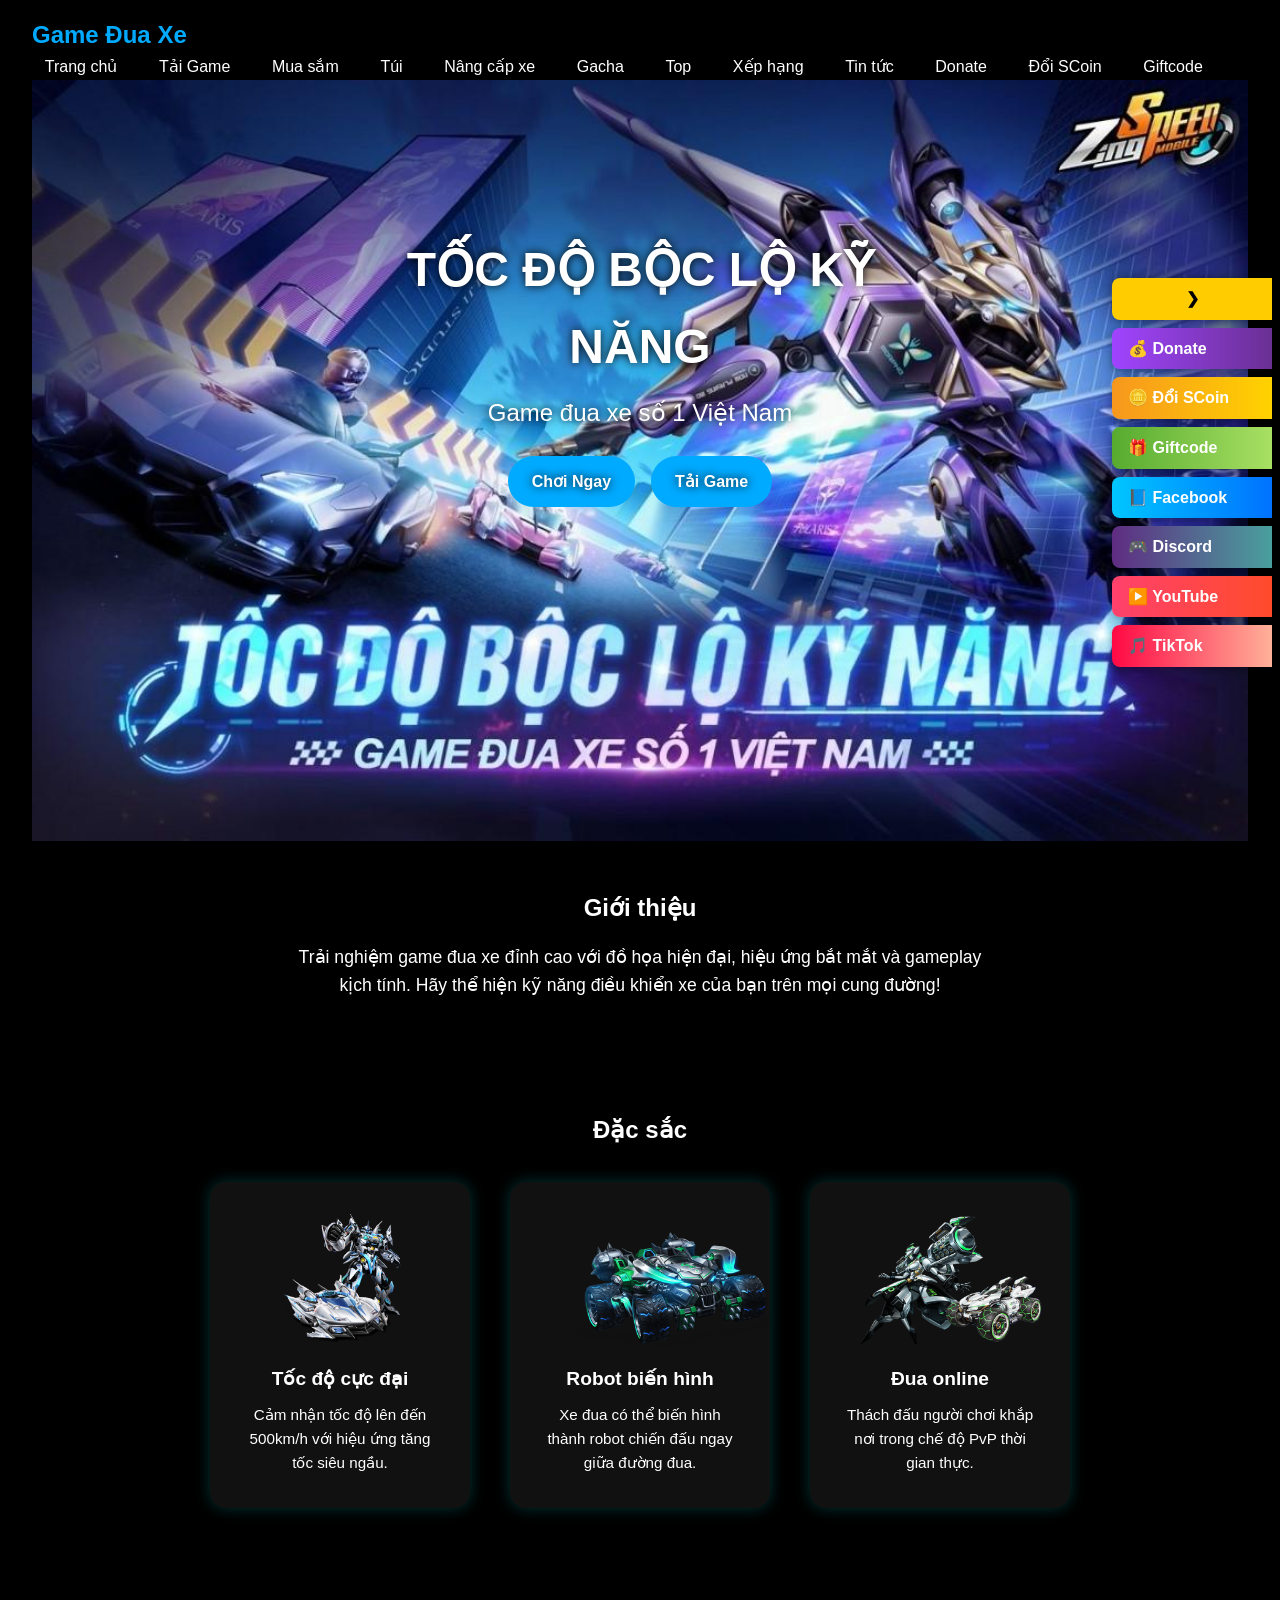
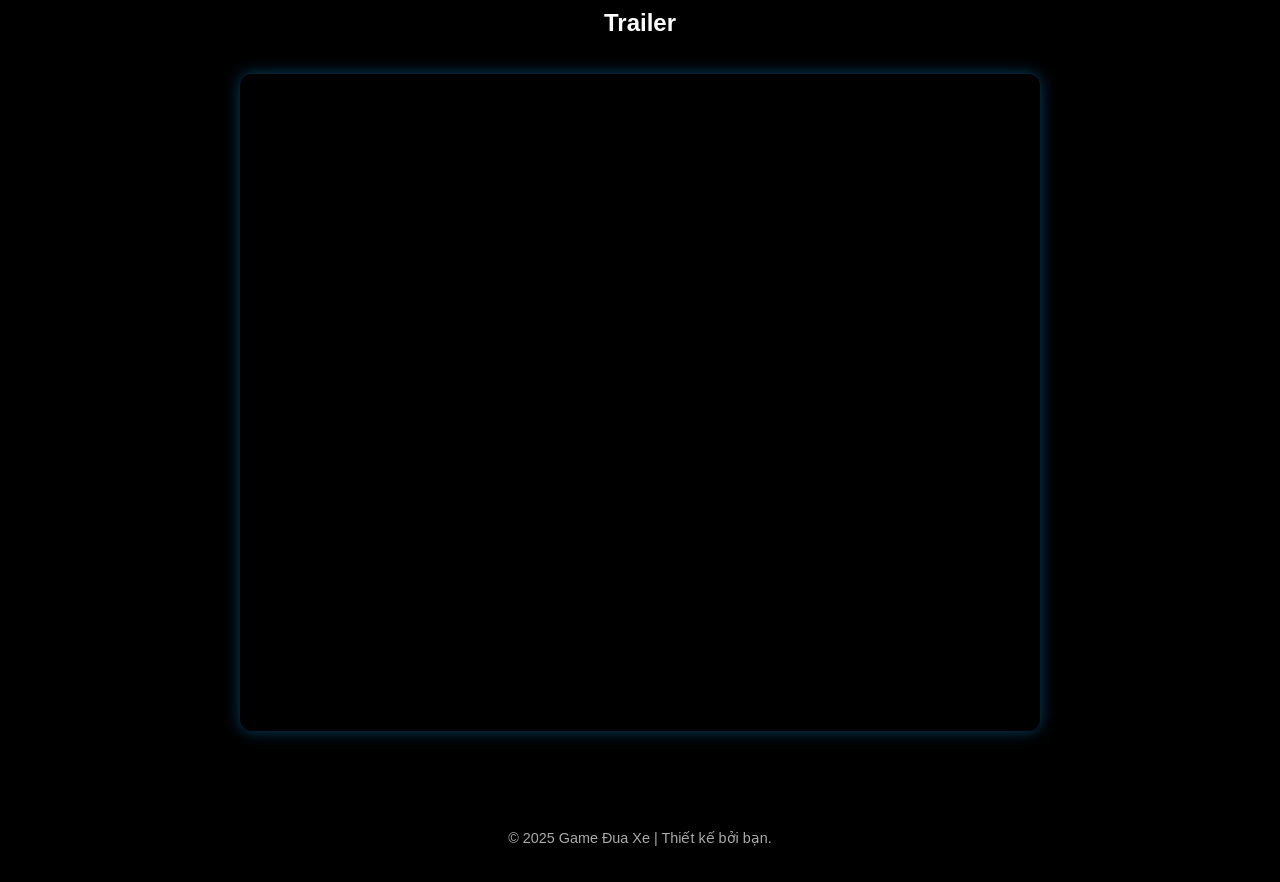
<file: test-website-zspeed/index.html>
<!DOCTYPE html>
<html lang="vi">
<head>
  <meta charset="UTF-8" />
  <meta name="viewport" content="width=device-width, initial-scale=1.0" />
  <title>Game Đua Xe - Tốc độ & Kỹ năng</title>
  <link rel="stylesheet" href="style.css" />
</head>
<body>
  <!-- Navbar -->
  <nav class="navbar">
    
      <div class="logo">Game Đua Xe</div>
    
      <ul class="nav-links">
        <li><a href="#">Trang chủ</a></li>
        <li><a href="#">Tải Game</a></li>
        <li><a href="#">Mua sắm</a></li>
        <li><a href="#">Túi</a></li>
        <li><a href="#">Nâng cấp xe</a></li>
        <li><a href="#">Gacha</a></li>
        <li><a href="#">Top</a></li>
        <li><a href="#">Xếp hạng</a></li>
        <li><a href="#">Tin tức</a></li>
        <li><a href="#">Donate</a></li>
        <li><a href="#">Đổi SCoin</a></li>
        <li><a href="#">Giftcode</a></li>
      </ul>
    
      <div class="social-icons">
        <a href="https://facebook.com" target="_blank"><i class="fab fa-facebook"></i></a>
        <a href="https://discord.com" target="_blank"><i class="fab fa-discord"></i></a>
        <a href="https://youtube.com" target="_blank"><i class="fab fa-youtube"></i></a>
        <a href="https://tiktok.com" target="_blank"><i class="fab fa-tiktok"></i></a>
      </div>
    </div>
    

  <!-- Banner -->
  <header class="hero">
    <img src="assets/images/banner.jpg" alt="Game Banner" class="banner" />
    <div class="overlay">
      <h1>TỐC ĐỘ BỘC LỘ KỸ NĂNG</h1>
      <p>Game đua xe số 1 Việt Nam</p>
      <div class="buttons">
        <a href="#play" class="btn">Chơi Ngay</a>
        <a href="#download" class="btn">Tải Game</a>
      </div>
    </div>
  </header>

  <!-- Giới thiệu -->
  <section class="intro">
    <h2>Giới thiệu</h2>
    <p>
      Trải nghiệm game đua xe đỉnh cao với đồ họa hiện đại, hiệu ứng bắt mắt và gameplay kịch tính.
      Hãy thể hiện kỹ năng điều khiển xe của bạn trên mọi cung đường!
    </p>
  </section>

  <!-- Tính năng đặc sắc -->
  <section class="features">
    <h2>Đặc sắc</h2>
    <div class="cards">

      <!-- Tính năng 1 -->
      <div class="card">
        <img src="assets/images/icons/speed.png" alt="Tốc độ" />
        <h3>Tốc độ cực đại</h3>
        <p>Cảm nhận tốc độ lên đến 500km/h với hiệu ứng tăng tốc siêu ngầu.</p>
      </div>

      <!-- Tính năng 2: Robot -->
      <div class="card">
        <img src="assets/images/icons/mecha.png" alt="Robot biến hình" />
        <h3>Robot biến hình</h3>
        <p>Xe đua có thể biến hình thành robot chiến đấu ngay giữa đường đua.</p>
      </div>

      <!-- Tính năng 3: Online -->
      <div class="card">
        <img src="assets/images/icons/online.png" alt="Đua online" />
        <h3>Đua online</h3>
        <p>Thách đấu người chơi khắp nơi trong chế độ PvP thời gian thực.</p>
      </div>

    </div>
  </section>

  <!-- Trailer -->
<section class="trailer">
  <h2>Trailer</h2>
  <div class="video-container">
    <iframe 
      width="100%" 
      height="400" 
      src="https://www.youtube.com/embed/q-tQ9ceGaCg?start=3" 
      title="YouTube trailer" 
      frameborder="0"
      allow="accelerometer; autoplay; clipboard-write; encrypted-media; gyroscope; picture-in-picture"
      allowfullscreen>
    </iframe>
  </div>
</section>


  <!-- Footer -->
  <footer>
    <p>&copy; 2025 Game Đua Xe | Thiết kế bởi bạn.</p>
  </footer>

  <script src="script.js"></script>
</body>
<script>
  function toggleSocial() {
    const panel = document.querySelector('.floating-social');
    panel.classList.toggle('collapsed');
  }
</script>
</html>
<div class="floating-social">
  <div class="social-toggle" onclick="toggleSocial()">❯</div>
  <a href="#" class="btn-social purple">💰 Donate</a>
  <a href="#" class="btn-social yellow">🪙 Đổi SCoin</a>
  <a href="#" class="btn-social green">🎁 Giftcode</a>
  <a href="https://www.facebook.com/tuan.anh.112063?locale=vi_VN" target="_blank" class="btn-social blue">📘 Facebook</a>
  <a href="https://discord.com" target="_blank" class="btn-social indigo">🎮 Discord</a>
  <a href="https://www.youtube.com/@chillmoingay3752" target="_blank" class="btn-social red">▶️ YouTube</a>
  <a href="https://www.tiktok.com/@noname222on" target="_blank" class="btn-social pink">🎵 TikTok</a>
</div>
</file>
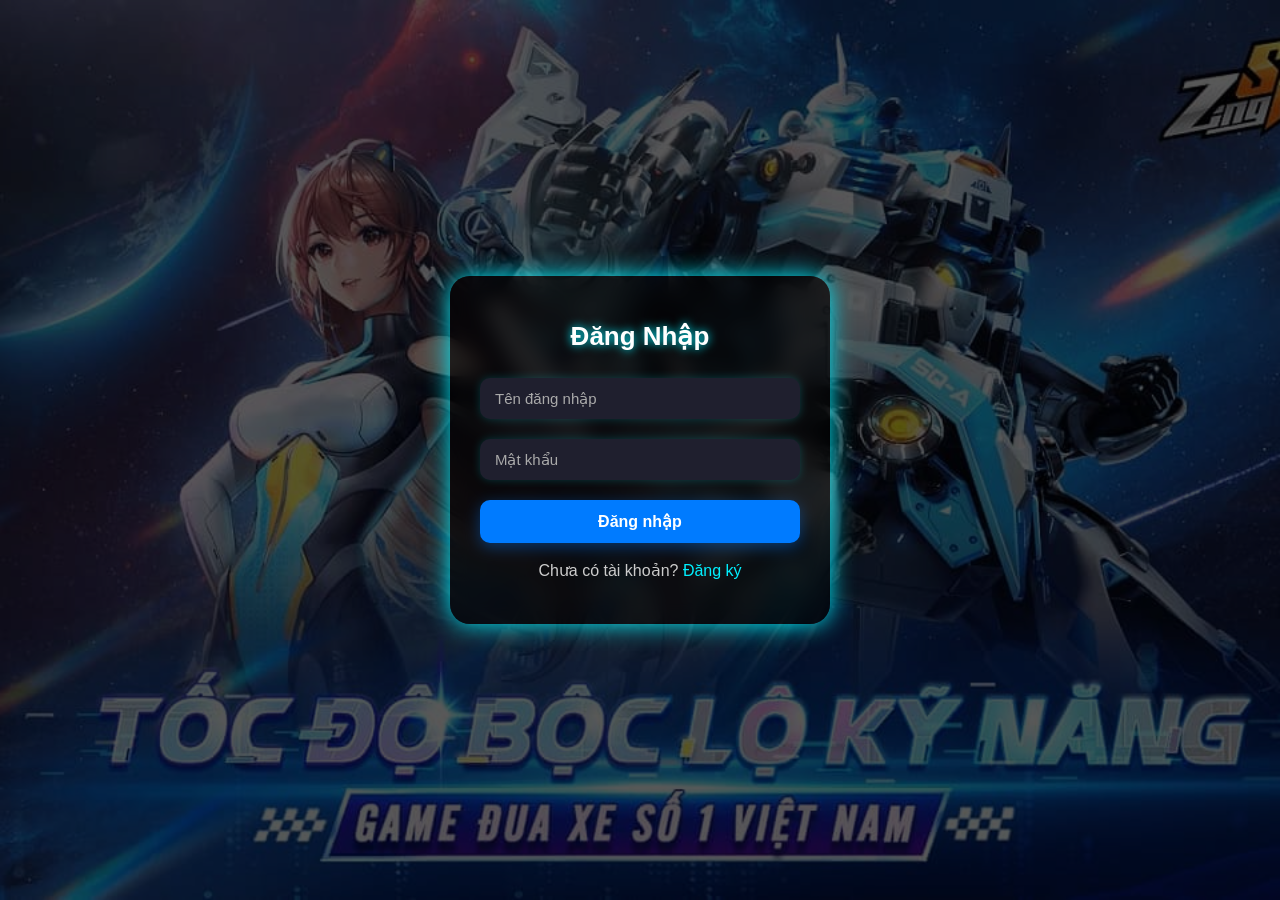
<file: login.html>
<!DOCTYPE html>
<html lang="vi">
<head>
  <meta charset="UTF-8">
  <meta name="viewport" content="width=device-width, initial-scale=1">
  <title>Đăng Nhập</title>
  <link href="https://fonts.googleapis.com/css2?family=Orbitron:wght@600&display=swap" rel="stylesheet">
  <link rel="stylesheet" href="style.css">
</head>
<body class="auth-bg">

  <div class="auth-container">
    <h2>Đăng Nhập</h2>
    <form id="login-form">
      <input id="login-user"     type="text"     placeholder="Tên đăng nhập" required />
      <input id="login-password" type="password" placeholder="Mật khẩu"       required />
      <button type="submit" class="btn-login">Đăng nhập</button>
    </form>
    <p style="margin-top:15px; color:#ccc;">
      Chưa có tài khoản? 
      <a href="register.html" style="color:#00f0ff; text-decoration:none;">Đăng ký</a>
    </p>
  </div>

  <script>
    document.getElementById('login-form').addEventListener('submit', function(e) {
      e.preventDefault();
      const u = document.getElementById('login-user').value.trim();
      const p = document.getElementById('login-password').value;
      const stored = localStorage.getItem('zs_user');
      if (!stored) {
        alert('Chưa có tài khoản, mời bạn đăng ký.');
        return location.href = 'register.html';
      }
      const user = JSON.parse(stored);
      if (u === user.username && p === user.password) {
        // Gán mặc định nếu thiếu
        if (!user.email) user.email = 'zspeed@example.com';
        if (!user.level) user.level = 1;
        if (!user.scoin) user.scoin = 1000;

        sessionStorage.setItem('zs_current', JSON.stringify(user));
        location.href = 'profile.html';
      } else {
        alert('Sai tên đăng nhập hoặc mật khẩu!');
      }
    });
  </script>

</body>
</html>
</file>
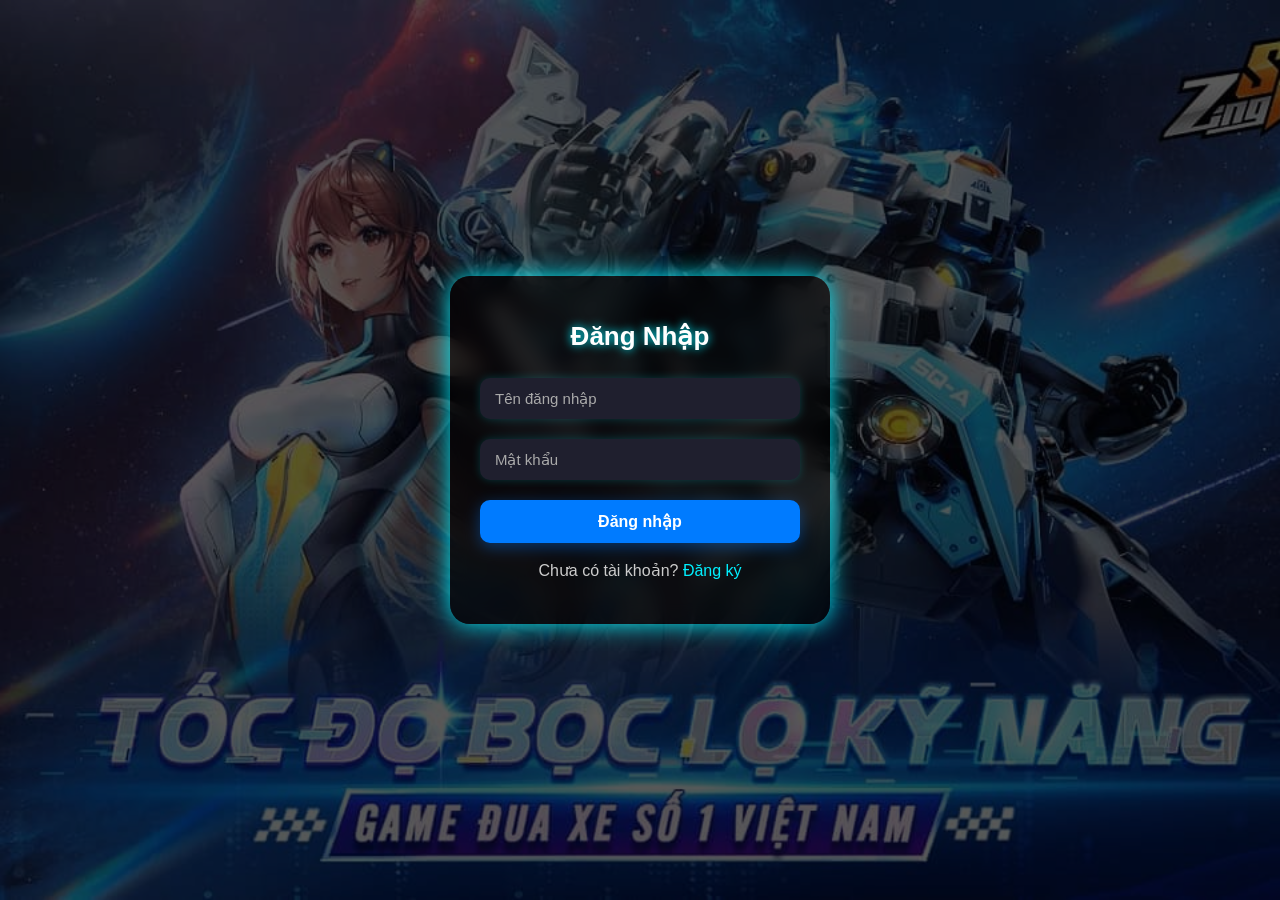
<file: profile.html>
<!DOCTYPE html>
<html lang="vi">
<head>
  <link rel="stylesheet" href="style.css">
  <meta charset="UTF-8" />
  <meta name="viewport" content="width=device-width, initial-scale=1.0" />
  <title>Thông tin người chơi</title>
  <style>
    .user-box {
  display: flex;
  align-items: center;
  justify-content: flex-end;
  padding: 10px;
  gap: 10px;
}

.icon-vn,
.icon-setting {
  width: 16px;
  height: 16px;
  object-fit: contain;
  cursor: pointer;
}
  
   
      margin: 0;
      font-family: 'Segoe UI', sans-serif;
      background-color: #000;
      color: white;
    }

    /* Header */
    .main-header {
      background: #111;
      padding: 10px 20px;
      display: flex;
      justify-content: space-between;
      align-items: center;
      border-bottom: 2px solid #00f7ff;
    }

    .nav-menu a {
      margin: 0 10px;
      color: #00f7ff;
      text-decoration: none;
      font-weight: bold;
    }

    .nav-menu a:hover {
      text-shadow: 0 0 10px #00f7ff;
    }

    .user-box {
      color: #ff00ff;
      font-weight: bold;
    }

    /* Profile Section */
    .profile-section {
      background:
        linear-gradient(rgba(0, 0, 0, 0.8), rgba(0, 0, 0, 0.8)),
        url("assets/images/icons/unnamed.png") no-repeat center center fixed;
      background-size: cover;
      padding: 4rem 1.5rem;
      display: flex;
      justify-content: center;
      align-items: center;
      flex-direction: column;
    }

    .profile-container {
      background-color: rgba(0, 0, 0, 0.6);
      padding: 2rem;
      border-radius: 20px;
      text-align: center;
      color: white;
      box-shadow: 0 0 25px #00f7ff;
      animation: pulseNeon 2.5s ease-in-out infinite;
    }

    @keyframes pulseNeon {
      0%, 100% { box-shadow: 0 0 10px #00f7ff, 0 0 20px #00f7ff; }
      50% { box-shadow: 0 0 30px #00f7ff, 0 0 60px #00f7ff; }
    }

    .profile-avatar {
      width: 120px;
      height: 120px;
      border-radius: 50%;
      border: 4px solid #00f7ff;
      box-shadow: 0 0 15px #00f7ff;
      margin-bottom: 1rem;
      object-fit: cover;
    }

    .btn-logout {
      background: linear-gradient(to right, #ff416c, #ff4b2b);
      color: white;
      border: none;
      padding: 10px 20px;
      font-size: 16px;
      border-radius: 10px;
      cursor: pointer;
      margin-top: 1rem;
      transition: transform 0.2s ease, box-shadow 0.3s ease;
      box-shadow: 0 0 10px #ff416c;
    }

    .btn-logout:hover {
      transform: scale(1.05);
      box-shadow: 0 0 20px #ff416c;
    }

    /* Banner */
    .banner {
      background: linear-gradient(to bottom, #111, #000);
      padding: 50px 20px;
      text-align: center;
    }

    .banner-content h1 {
      font-size: 2rem;
      color: #00f7ff;
      margin-bottom: 10px;
    }

    .banner-content p {
      color: #ccc;
    }

    .btn-donate, .btn-download {
      background: #00f7ff;
      color: black;
      padding: 10px 16px;
      margin: 10px;
      border-radius: 10px;
      border: none;
      font-weight: bold;
      cursor: pointer;
      box-shadow: 0 0 10px #00f7ff;
    }

    .btn-donate:hover, .btn-download:hover {
      transform: scale(1.05);
    }

    /* Side Menu */
    .side-menu {
      position: fixed;
      right: 10px;
      top: 200px;
      display: flex;
      flex-direction: column;
      gap: 10px;
      z-index: 999;
    }

    .menu-btn {
      padding: 8px 12px;
      color: white;
      border-radius: 8px;
      font-weight: bold;
      text-align: center;
      text-decoration: none;
      transition: transform 0.2s;
    }

    .menu-btn:hover {
      transform: scale(1.05);
    }

    /* Top Section */
    .top-section {
      padding: 40px 20px;
      text-align: center;
    }

    .top-section h2 {
      color: #00f7ff;
      margin-bottom: 10px;
    }

    /* General buttons (under profile) */
    .profile-content {
      text-align: center;
      padding: 30px 20px;
    }

    .button-links {
      display: flex;
      flex-wrap: wrap;
      justify-content: center;
      gap: 12px;
      margin: 20px 0;
    }

    .neon {
      background-color: #00f7ff;
      color: #000;
      padding: 10px 16px;
      border: none;
      border-radius: 10px;
      font-weight: bold;
      cursor: pointer;
      box-shadow: 0 0 10px #00f7ff;
      transition: transform 0.2s;
    }

    .neon:hover {
      transform: scale(1.05);
      box-shadow: 0 0 20px #00f7ff;
    }
    .logo-link {
  margin-right: 20px;
}

.logo-img {
  height: 50px;
  width: auto;
  display: block;
  filter: drop-shadow(0 0 5px #00f7ff);
}
  </style>
</head>

<body>
  <!-- HEADER -->
  <header class="main-header glassy-header">
    <div class="logo-box">
      <a href="index.html">
        <img src="assets/images/logo.png" class="logo" alt="Logo">
      </a>
    </div>
  
    <nav class="menu">
      <a href="#">Trang chủ</a>
      <a href="#">Tải Game</a>
      <a href="#">Mua sắm</a>
      <a href="#">Túi</a>
      <a href="#">Nâng cấp xe</a>
      <a href="#">Gacha</a>
      <a href="#">Top</a>
      <a href="#">Xếp hạng</a>
      <a href="#">Tin tức</a>
    </nav>
  
    <div class="user-box">
      <span class="username">nothancap12</span>
      <img src="assets/images/icon-vn.png" class="icon-vn" alt="VN">
      <img src="assets/images/icon-setting.png" class="icon-setting" alt="Cài đặt">
      <button class="donate-button" onclick="window.location.href='donate.html'">Ủng hộ 💖</button>

    </div>
  </header>
  
    

  <!-- PROFILE -->
  <section class="profile-section">
    <div class="profile-container">
      <img id="pf-avatar" class="profile-avatar" src="https://i.imgur.com/0y0y0y0.png" />
      <h2 id="pf-name">leanh9965</h2>
      <p id="pf-email"><strong>Email:</strong> zingSpeed9965@gmail.com</p>
      <p id="pf-level"><strong>Cấp độ:</strong> 1</p>
      <p id="pf-scoin"><strong>SCoin:</strong> 1000</p>
      <a href="donate.html" 
      title="Nhấn để nạp tiền" 
      style="cursor: pointer; color: #00f7ff; text-decoration: underline; display: inline-block;"
      id="pf-balance">
      Số tiền còn lại: 0 VND
   </a>
  
      <div class="user-pill">leanh9965</div>
      <button id="pf-logout" class="btn-logout">Đăng xuất</button>
      <!-- Nút nạp tiền -->
      <a href="donate.html" id="depositButton" class="btn-deposit">Nạp Tiền</a>
    </div>
  
    <!-- Thông tin tài khoản người dùng -->
  
    <!-- POPUP DONATE -->
    <div id="donatePopup" class="donate-popup">
      <p>💖 Cảm ơn bạn đã ủng hộ!<br>Quét mã QR bên dưới để gửi lời cảm ơn nhé!</p>
      <img src="assets/images/qr-donate.jpg" alt="QR Donate">
    </div>
  </section>
  

  <!-- BANNER -->
  <section class="banner">
    <!-- Hạt động phía sau -->
    <div id="particles-js"></div>
  
    <div class="banner-content">
      <h2 class="banner-title">Chào mừng bạn đến với game đua xe trên PC số 1 Việt Nam</h2>
      <p class="banner-subtitle">Nơi bạn thỏa sức ôn lại kỷ niệm tuổi thơ</p>
  
      <div class="donate-container">
        <a href="donate.html" class="donate-button-modern">
          <img src="assets/images/gifdonate.webp" alt="Donate GIF" class="donate-icon-modern">
          <span>Ủng hộ 💖</span>
        </a>
      </div>
    </div>
  </section>
  
  

  <!-- SIDE MENU -->
  <div class="side-menu">
    <a class="menu-btn" style="background:#ff00ff" href="donate.html">Donate</a>
    <a class="menu-btn" style="background:#ffaa00">Đổi SCoin</a>
    <a class="menu-btn" style="background:#00ffcc">Giftcode</a>
    <a class="menu-btn" style="background:#3b5998">Facebook</a>
    <a class="menu-btn" style="background:#7289da">Discord</a>
    <a class="menu-btn" style="background:#ff0000">YouTube</a>
    <a class="menu-btn" style="background:#000000">TikTok</a>
  </div>


  <!-- TOP SECTION -->
  <section class="top-section">
    <h2>Top Tuần</h2>
    <p>00:00 28/04/2025 - 04/05/2025</p>
    <!-- Có thể thêm bảng xếp hạng tại đây -->
  </section>

  <!-- SCRIPT -->
  <script>
    window.addEventListener('DOMContentLoaded', () => {
      const cur = sessionStorage.getItem('zs_current');
      if (!cur) {
        location.href = 'login.html';
        return;
      }
  
      const u = JSON.parse(cur);
      document.querySelector('.user-pill').innerText = u.username;
      document.getElementById('pf-name').innerText = u.username;
      document.getElementById('pf-email').innerHTML = '<strong>Email:</strong> ' + u.email;
      document.getElementById('pf-level').innerHTML = '<strong>Cấp độ:</strong> ' + u.level;
      document.getElementById('pf-scoin').innerHTML = '<strong>SCoin:</strong> ' + u.scoin;
  
      const pfBalance = document.getElementById('pf-balance');
      if (pfBalance) {
        const hienTai = localStorage.getItem('soTienConLai');
        if (hienTai) {
          pfBalance.innerHTML = '<strong>Số tiền còn lại:</strong> ' + Number(hienTai).toLocaleString() + ' VND';
        } else {
          pfBalance.innerHTML = '<strong>Số tiền còn lại:</strong> ' + formatMoney(u.balance) + ' VND';
        }
  
        pfBalance.addEventListener("click", function () {
          window.location.href = "donate.html";
        });
      }
  
      const avatar = document.getElementById('pf-avatar');
      avatar.src = (u.avatar && u.avatar.trim() !== '') 
        ? u.avatar 
        : 'assets/images/avatar-placeholder.png';
  
      document.getElementById('pf-logout').addEventListener('click', () => {
        sessionStorage.removeItem('zs_current');
        location.href = 'login.html';
      });
  
      const depositBtn = document.getElementById('depositButton');
      if (depositBtn) {
        depositBtn.addEventListener('click', () => {
  window.location.href = 'donate.html';
});
      }
  
      document.querySelector('.donate-button')?.addEventListener('click', function () {
        window.location.href = 'donate.html';
      });
  
      const donatePopup = document.getElementById('donatePopup');
      let popupVisible = false;
      window.showDonatePopup = () => {
        if (popupVisible || !donatePopup) return;
        popupVisible = true;
        donatePopup.style.display = 'block';
        setTimeout(() => {
          donatePopup.style.display = 'none';
          popupVisible = false;
        }, 4000);
      };
    });
  
    function formatMoney(number) {
      return Number(number).toLocaleString();
    }
  
    window.onload = function () {
      const hienTai = localStorage.getItem('soTienConLai');
      if (hienTai) {
        const hienThiTien = document.getElementById('soTienConLaiProfile');
        if (hienThiTien) {
          hienThiTien.textContent = `Số tiền còn lại: ${Number(hienTai).toLocaleString()} VND`;
        }
      }
    };
  </script>
</file>
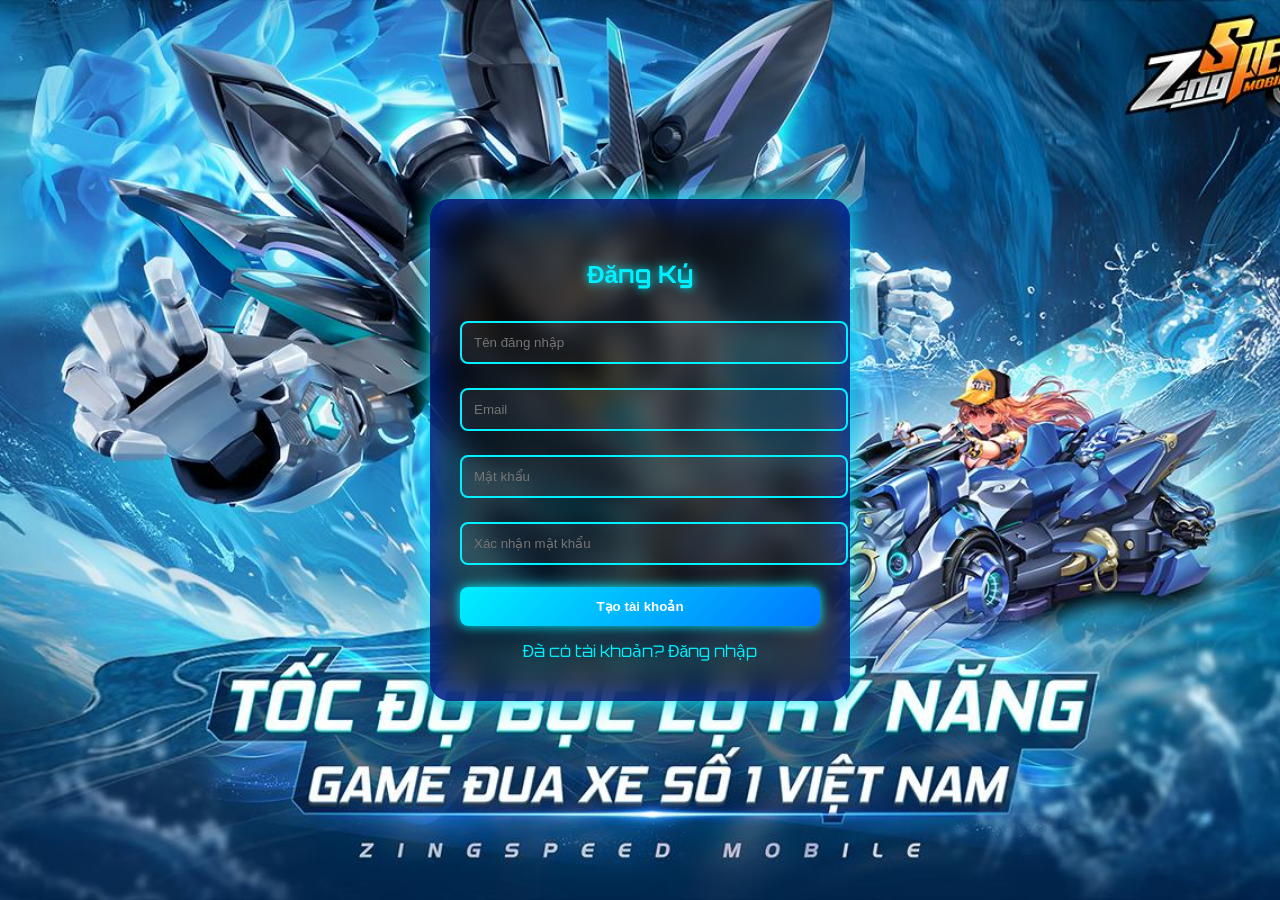
<file: register.html>
<!DOCTYPE html>
<html lang="vi">
<head>
  <meta charset="UTF-8" />
  <meta name="viewport" content="width=device-width, initial-scale=1.0"/>
  <title>Đăng Ký</title>
  <link href="https://fonts.googleapis.com/css2?family=Orbitron:wght@600&display=swap" rel="stylesheet">
  <style>
    body {
      margin: 0;
      font-family: 'Orbitron', sans-serif;
      background: url("assets/images/screen-1.jpg") no-repeat center center fixed;
      background-size: cover;
      display: flex;
      justify-content: center;
      align-items: center;
      height: 100vh;
    }

    .register-container {
      background: rgba(0, 0, 0, 0.65);
      backdrop-filter: blur(12px);
      border-radius: 20px;
      padding: 40px 30px;
      width: 360px;
      box-shadow: 0 0 25px #00f0ff, inset 0 0 40px #0033cc;
      animation: fadeIn 1s ease-in-out;
      color: white;
    }

    h2 {
      text-align: center;
      color: #00f0ff;
      margin-bottom: 20px;
      text-shadow: 0 0 10px #00f0ff;
    }

    input {
      width: 100%;
      padding: 12px;
      margin: 12px 0;
      border: 2px solid #00f0ff;
      background: rgba(255, 255, 255, 0.05);
      color: #fff;
      border-radius: 8px;
      outline: none;
      transition: border-color 0.3s, box-shadow 0.3s;
    }

    input:focus {
      border-color: #00ffff;
      box-shadow: 0 0 12px #00ffff;
    }

    .btn-register {
      background: linear-gradient(135deg, #00f0ff, #0077ff);
      color: white;
      font-weight: bold;
      border: none;
      padding: 12px;
      width: 100%;
      border-radius: 8px;
      cursor: pointer;
      margin-top: 10px;
      box-shadow: 0 0 12px #00f0ff;
      transition: transform 0.3s ease, box-shadow 0.3s;
    }

    .btn-register:hover {
      transform: scale(1.05);
      box-shadow: 0 0 25px #00f0ff;
    }

    a {
      display: block;
      color: #00f0ff;
      text-align: center;
      margin-top: 15px;
      text-decoration: none;
      transition: color 0.3s;
    }

    a:hover {
      color: #ffffff;
    }

    @keyframes fadeIn {
      from { opacity: 0; transform: translateY(30px); }
      to { opacity: 1; transform: translateY(0); }
    }
  </style>
</head>
<body>
  <div class="register-container">
    <h2>Đăng Ký</h2>
    <form id="register-form">
      <input id="reg-username"  type="text"     placeholder="Tên đăng nhập"     required />
      <input id="reg-email"     type="email"    placeholder="Email"              required />
      <input id="reg-password"  type="password" placeholder="Mật khẩu"            required />
      <input id="reg-confirm"   type="password" placeholder="Xác nhận mật khẩu"   required />
      <button type="submit" class="btn-register">Tạo tài khoản</button>
    </form>
    <a href="login.html">Đã có tài khoản? Đăng nhập</a>
  </div>

  <script>
    document.getElementById('register-form').addEventListener('submit', function(e) {
      e.preventDefault();
      const u  = document.getElementById('reg-username').value.trim();
      const m  = document.getElementById('reg-email').value.trim();
      const p  = document.getElementById('reg-password').value;
      const p2 = document.getElementById('reg-confirm').value;
      if (p !== p2) {
        alert('Mật khẩu không khớp!');
        return;
      }
      // Lưu user vào localStorage
      const user = { username: u, email: m, password: p, level: 1, scoin: 0 };
      localStorage.setItem('zs_user', JSON.stringify(user));
      alert('Đăng ký thành công! Hãy đăng nhập.');
      location.href = 'login.html';
    });
  </script>
</body>
</html>
</file>
<file: test-website-zspeed/style.css>
* {
  box-sizing: border-box;
  margin: 0;
  padding: 0;
}

body {
  font-family: 'Segoe UI', Tahoma, Geneva, Verdana, sans-serif;
  background-color: #0a0a1f;
  color: #fff;
  line-height: 1.6;
}

a {
  text-decoration: none;
  color: inherit;
}

/* ===== HERO ===== */
.hero {
  position: relative;
  text-align: center;
}

.hero .banner {
  width: 100%;
  height: auto;
  display: block;
}

.overlay {
  position: absolute;
  top: 20%;
  left: 50%;
  transform: translateX(-50%);
  color: #fff;
  text-shadow: 0 0 10px #000;
  text-align: center;
}

.overlay h1 {
  font-size: 3rem;
  margin-bottom: 0.5rem;
}

.overlay p {
  font-size: 1.5rem;
  margin-bottom: 1.5rem;
}

.buttons {
  display: flex;
  justify-content: center;
  gap: 1rem;
}

.btn {
  padding: 0.8rem 1.5rem;
  background-color: #00aaff;
  color: white;
  border-radius: 30px;
  font-weight: bold;
  transition: background 0.3s ease;
}

.btn:hover {
  background-color: #0077cc;
}

/* ===== SECTIONS ===== */
section {
  padding: 3rem 1.5rem;
  text-align: center;
}

.intro p {
  max-width: 700px;
  margin: 1rem auto;
  font-size: 1.1rem;
}

/* ===== FEATURES SECTION ===== */
.features .cards {
  display: flex;
  flex-wrap: wrap;
  justify-content: center;
  gap: 2.5rem;
  margin-top: 2rem;
}

.card {
  background-color: #111;
  padding: 2rem;
  border-radius: 16px;
  width: 260px;
  transition: transform 0.3s ease;
  box-shadow: 0 0 15px rgba(0, 255, 255, 0.2);
  display: flex;
  flex-direction: column;
  align-items: center;
  text-align: center;
}

.card:hover {
  transform: translateY(-10px);
}

.card img {
  width: 290px;
  height: auto;
  margin-bottom: 1rem;
}

.card h3 {
  font-size: 1.2rem;
  margin-bottom: 0.5rem;
}

.card p {
  font-size: 0.95rem;
}

/* ===== TRAILER ===== */
.trailer video {
  margin-top: 2rem;
  border-radius: 12px;
  box-shadow: 0 0 15px rgba(0, 170, 255, 0.4);
}

/* ===== DOWNLOAD SECTION ===== */
.download .btn {
  margin: 0.5rem;
}

/* ===== FOOTER ===== */
footer {
  background-color: #000;
  padding: 1rem;
  text-align: center;
  font-size: 0.9rem;
  color: #aaa;
}
.video-container {
  position: relative;
  width: 80%;
  max-width: 800px;
  margin: 2rem auto;
  padding-bottom: 56.25%; /* 16:9 ratio */
  height: 0;
}

.video-container iframe {
  position: absolute;
  top: 0;
  left: 0;
  width: 100%;
  height: 100%;
  border-radius: 12px;
  box-shadow: 0 0 15px rgba(0, 170, 255, 0.4);
}
/* Navbar */
.navbar {
  background-color: #000;
  padding: 1rem 2rem;
  position: sticky;
  top: 0;
  z-index: 1000;
  box-shadow: 0 2px 10px rgba(0,0,0,0.6);
  overflow-x: auto;
}

.nav-container {
  display: flex;
  justify-content: space-between;
  align-items: center;
  flex-wrap: wrap;
}

.logo {
  font-size: 1.5rem;
  font-weight: bold;
  color: #00aaff;
  flex-shrink: 0;
  margin-right: 2rem;
}

.nav-links {
  display: flex;
  flex-wrap: nowrap;
  list-style: none;
  gap: 1rem;
  overflow-x: auto;
}

.nav-links li a {
  white-space: nowrap;
  color: #fff;
  padding: 0.5rem 0.8rem;
  border-radius: 8px;
  transition: background 0.3s;
}

.nav-links li a:hover {
  background-color: #00aaff;
}
.social-icons {
  display: flex;
  gap: 0.8rem;
}
.social-icons a {
  color: #00aaff;
  font-size: 1.2rem;
  transition: color 0.3s, transform 0.3s;
}
.social-icons a:hover {
  color: #fff;
  transform: scale(1.2);
}
.floating-social {
  position: fixed;
  top: 30%;
  right: 0;
  display: flex;
  flex-direction: column;
  gap: 0.5rem;
  z-index: 1000;
  padding: 0.5rem;
}

.btn-social {
  display: flex;
  align-items: center;
  justify-content: flex-start;
  padding: 0.5rem 1rem;
  color: white;
  border-radius: 8px 0 0 8px;
  font-weight: bold;
  transition: all 0.3s ease;
  width: 160px;
  box-shadow: 0 4px 10px rgba(0,0,0,0.3);
  text-decoration: none;
}

.btn-social:hover {
  transform: translateX(-8px);
  opacity: 0.9;
}

/* Color presets */
.purple { background: linear-gradient(90deg, #a044ff, #6a3093); }
.yellow { background: linear-gradient(90deg, #f7971e, #ffd200); }
.green  { background: linear-gradient(90deg, #56ab2f, #a8e063); }
.blue   { background: linear-gradient(90deg, #00c6ff, #0072ff); }
.indigo { background: linear-gradient(90deg, #5f2c82, #49a09d); }
.red    { background: linear-gradient(90deg, #ff416c, #ff4b2b); }
.pink   { background: linear-gradient(90deg, #ff0844, #ffb199); }
.social-toggle {
  background-color: #ffcc00;
  color: black;
  font-weight: bold;
  border-radius: 8px 0 0 8px;
  padding: 0.5rem;
  cursor: pointer;
  text-align: center;
  box-shadow: 0 0 10px rgba(0,0,0,0.4);
  transition: transform 0.3s ease;
}
.floating-social.collapsed .btn-social {
  display: none;
}

.floating-social.collapsed .social-toggle {
  transform: rotate(180deg);
}
</file>
<file: style.css>
/* ==== RESET & BASE ==== */
* {
  box-sizing: border-box;
  margin: 0;
  padding: 0;
}
body {
  font-family: 'Poppins', sans-serif;
  background-color: #0d0d1f;
  color: #ffffff;
  line-height: 1.6;
}
a {
  text-decoration: none;
  color: inherit;
}

/* ==== HERO ==== */
.hero {
  position: relative;
  text-align: center;
}

.hero .banner {
  width: 100%;
  height: auto;
  display: block;
}

.overlay {
  position: absolute;
  top: 20%;
  left: 50%;
  transform: translateX(-50%);
  color: #fff;
  text-shadow: 0 0 12px #000;
  text-align: center;
}

.overlay h1 {
  font-size: 3rem;
  margin-bottom: 0.5rem;
}

.overlay p {
  font-size: 1.4rem;
  margin-bottom: 1.5rem;
}

.buttons {
  display: flex;
  justify-content: center;
  gap: 1rem;
  flex-wrap: wrap;
}

.btn {
  padding: 0.9rem 1.7rem;
  background: linear-gradient(90deg, #00c6ff, #0072ff);
  color: #fff;
  border-radius: 30px;
  font-weight: bold;
  transition: all 0.3s ease;
  box-shadow: 0 4px 12px rgba(0, 198, 255, 0.3);
}

.btn:hover {
  background: linear-gradient(90deg, #0072ff, #00c6ff);
}

/* ==== SECTIONS ==== */
section {
  padding: 3rem 1.5rem;
  text-align: center;
}

.intro p {
  max-width: 700px;
  margin: 1rem auto;
  font-size: 1.1rem;
  opacity: 0.9;
}

/* ==== FEATURES ==== */
.features .cards {
  display: flex;
  flex-wrap: wrap;
  justify-content: center;
  gap: 2rem;
  margin-top: 2rem;
}

.card {
  background-color: #12122a;
  padding: 2rem;
  border-radius: 16px;
  width: 260px;
  box-shadow: 0 0 20px rgba(0, 255, 255, 0.15);
  transition: transform 0.3s ease, box-shadow 0.3s ease;
  display: flex;
  flex-direction: column;
  align-items: center;
  text-align: center;
}

.card:hover {
  transform: translateY(-10px);
  box-shadow: 0 0 25px rgba(0, 255, 255, 0.3);
}

.card img {
  width: 100%;
  max-width: 240px;
  height: auto;
  margin-bottom: 1rem;
  border-radius: 8px;
}

.card h3 {
  font-size: 1.3rem;
  margin-bottom: 0.5rem;
}

.card p {
  font-size: 1rem;
  opacity: 0.85;
}

/* ==== TRAILER ==== */
.trailer video {
  margin-top: 2rem;
  border-radius: 12px;
  max-width: 100%;
  box-shadow: 0 0 15px rgba(0, 170, 255, 0.4);
}

/* ==== DOWNLOAD ==== */
.download .btn {
  margin: 0.5rem;
}

/* ==== FOOTER ==== */
footer {
  background-color: #000;
  padding: 1rem;
  text-align: center;
  font-size: 0.9rem;
  color: #aaa;
}

/* ==== RESPONSIVE VIDEO ==== */
.video-container {
  position: relative;
  width: 80%;
  max-width: 800px;
  margin: 2rem auto;
  padding-bottom: 56.25%;
  height: 0;
}

.video-container iframe {
  position: absolute;
  top: 0;
  left: 0;
  width: 100%;
  height: 100%;
  border-radius: 12px;
  box-shadow: 0 0 15px rgba(0, 170, 255, 0.4);
}

/* ==== NAVBAR ==== */
.navbar {
  background-color: #000;
  padding: 1rem 2rem;
  position: sticky;
  top: 0;
  z-index: 1000;
  box-shadow: 0 2px 12px rgba(0,0,0,0.6);
}

.nav-container {
  display: flex;
  justify-content: space-between;
  align-items: center;
  flex-wrap: wrap;
}

.logo {
  font-size: 1.6rem;
  font-weight: bold;
  color: #00aaff;
  margin-right: 2rem;
}

.nav-links {
  display: flex;
  list-style: none;
  gap: 1rem;
  overflow-x: auto;
}

.nav-links li a {
  white-space: nowrap;
  color: #fff;
  padding: 0.5rem 0.8rem;
  border-radius: 8px;
  transition: background 0.3s;
}

.nav-links li a:hover {
  background-color: #00aaff;
}

/* ==== SOCIAL ICONS ==== */
.social-icons {
  display: flex;
  gap: 0.8rem;
}

.social-icons a {
  color: #00aaff;
  font-size: 1.2rem;
  transition: color 0.3s, transform 0.3s;
}

.social-icons a:hover {
  color: #fff;
  transform: scale(1.2);
}

/* ==== FLOATING SOCIAL BUTTONS ==== */
.floating-social {
  position: fixed;
  top: 30%;
  right: 0;
  display: flex;
  flex-direction: column;
  gap: 0.5rem;
  z-index: 1000;
}

.btn-social {
  display: flex;
  align-items: center;
  justify-content: flex-start;
  padding: 0.5rem 1rem;
  color: white;
  background: #00aaff;
  border-radius: 8px 0 0 8px;
  font-weight: bold;
  transition: transform 0.3s ease;
  width: 160px;
  text-decoration: none;
  box-shadow: 0 4px 10px rgba(0,0,0,0.3);
}

.btn-social:hover {
  transform: translateX(-8px);
  opacity: 0.9;
}

.social-toggle {
  background-color: #ffcc00;
  color: black;
  font-weight: bold;
  border-radius: 8px 0 0 8px;
  padding: 0.5rem;
  cursor: pointer;
  box-shadow: 0 0 10px rgba(0,0,0,0.4);
  transition: transform 0.3s ease;
}

.floating-social.collapsed .btn-social {
  display: none;
}

.floating-social.collapsed .social-toggle {
  transform: rotate(180deg);
}

/* ==== TELEGRAM ICON ==== */
.telegram-icon {
  position: fixed;
  bottom: 20px;
  right: 20px;
  width: 50px;
  height: 50px;
  background: url('assets/images/icons/telegram.png') no-repeat center center / cover;
  border-radius: 50%;
  animation: shake 1s infinite alternate;
  cursor: pointer;
  z-index: 10000;
}

@keyframes shake {
  0% { transform: rotate(0deg); }
  25% { transform: rotate(2deg); }
  50% { transform: rotate(0deg); }
  75% { transform: rotate(-2deg); }
  100% { transform: rotate(0deg); }
}

/* ==== CHATBOT ==== */
#chatbot {
  font-family: Arial, sans-serif;
  font-size: 15px;
  color: #000;
  background-color: #fff;
  border-radius: 12px;
  box-shadow: 0 4px 12px rgba(0, 0, 0, 0.2);
  padding: 10px;
  width: 280px;
  position: fixed;
  bottom: 80px;
  right: 20px;
  z-index: 9999;
}

#chatbot h4 {
  font-size: 16px;
  font-weight: bold;
  margin-bottom: 5px;
}

#chatbot .message {
  margin: 5px 0;
  font-size: 14px;
  line-height: 1.4;
}

#chatbot input[type="text"] {
  width: 100%;
  padding: 10px 14px;
  border-radius: 20px;
  border: 1px solid #ccc;
  font-size: 14px;
  margin-top: 8px;
}

/* Compatibility input field */
#chatbox input[type="text"] {
  font-size: 14px;
  padding: 10px;
  border-radius: 10px;
  border: 1px solid #ccc;
  width: 100%;
  box-sizing: border-box;
}
#telegram-chatbox * {
  color: black !important;
 } #chat-input {
    color: black !important;
  }
  #chatbot-box #chat-content,
#chatbot-box input#chat-input,
#chatbot-box * {
  color: black !important;
}

.navbar {
  display: flex;
  justify-content: space-between;
  align-items: center;
  background-color: black;
  padding: 10px 20px;
  color: white;
  flex-wrap: wrap;
}

.navbar-left {
  display: flex;
  align-items: center;
}

.logo {
  font-weight: bold;
  font-size: 20px;
  margin-right: 20px;
}

.nav-links {
  display: flex;
  list-style: none;
  padding: 0;
  margin: 0;
  flex-wrap: wrap;
}

.nav-links li {
  margin: 0 4px;
}

.nav-links a {
  text-decoration: none;
  color: white;
  font-size: 14px;
  padding: 4px 8px;
  font-weight: bold; /* GIỮ IN ĐẬM */
  transition: color 0.2s;
}

.nav-links a:hover {
  color: #0033ff;
}

.nav-buttons {
  display: flex;
  align-items: center;
  gap: 10px;
}

.btn-login,
.btn-register {
  display: inline-block; /* Thêm dòng này để thẻ <a> hoạt động như nút */
  padding: 6px 12px;
  border: none;
  border-radius: 4px;
  color: white;
  font-weight: bold;
  cursor: pointer;
  text-decoration: none; /* Xoá gạch chân link */
}

.btn-login {
  background-color: #2e5bff;
}

.btn-register {
  background-color: #a042f5;
}

.social-icons a {
  color: white;
  font-size: 18px;
  margin-left: 8px;
}
.navbar a {
  color: #ffffff;
  display: inline-block; /* để transform không đổi dòng */
  transition:transform 0.3s ease;
  
}
.navbar a::after {
  content: "";
  position: absolute;
  bottom: 0;
  left: 50%;
  width: 0;
  height: 2px;
  background: #000000; /* gạch chân màu vàng */
  transition: width 0.3s ease, left 0.3s ease;
}
.navbar a:hover::after {
  width: 100%;
  left: 0;
}.navbar a:hover {
  text-shadow: 
    0 0 5px #ffffff,
    0 0 10px #fff,
    0 0 20px rgb(38, 0, 255),  /* ánh tím nhạt */
    0 0 30px rgb(51, 0, 255);
}

.navbar .btn-login,
.navbar .btn-register {
  padding: 10px 20px;
  font-weight: bold;
  border: none;
  border-radius: 8px;
  transition: all 0.25s ease;
  box-shadow: 0 4px 0 rgba(0,0,0,0.15);
  cursor: pointer;
}

.navbar .btn-login {
  background-color: #d0ff00;
  color: rgb(0, 0, 0);
}

.navbar .btn-register {
  background-color: #e1ff00;
  color: rgb(0, 0, 0);
  margin-left: 10px;
}

/* Hover */
.navbar .btn-login:hover,
.navbar .btn-register:hover {
  transform: translateY(-2px);
  box-shadow: 0 6px 12px rgba(0,0,0,0.2);
}

/* Click (active) */
.navbar .btn-login:active,
.navbar .btn-register:active {
  transform: translateY(2px);
  box-shadow: 0 2px 4px rgba(0,0,0,0.2);
}



@keyframes pulse {
  0% {
    transform: scale(1);
    box-shadow: 0 0 0 rgba(255, 255, 255, 0.7);
  }
  70% {
    transform: scale(1.05);
    box-shadow: 0 0 20px rgba(255, 255, 255, 0.3);
  }
  100% {
    transform: scale(1);
    box-shadow: 0 0 0 rgba(255, 255, 255, 0.7);
  }
}

.hero-buttons {
  margin-top: 20px;
  display: flex;
  justify-content: center;
  gap: 20px;
  flex-wrap: wrap;
}

.btn-play,
.btn-download {
  padding: 24px 45px;
  border: 2px solid transparent;
  border-radius: 25px;
  font-size: 25px;
  font-weight: bold;
  text-decoration: none;
  transition: all 0.3s ease;
  color: white;
  cursor: pointer;
  box-shadow: 0 0 12px rgba(255, 255, 255, 0.2);

  /* Căn giữa icon và chữ */
  display: flex;
  align-items: center;
  justify-content: center;
  gap: 12px;
}

/* Nút CHƠI NGAY – xanh dương neon */
.btn-play {
  background: linear-gradient(135deg, #00c6ff, #00c8ff);
  box-shadow: 0 0 18px #00c6ff, 0 0 36px #00c8ff;
  border-color: #00bfff;
}

/* Nút TẢI GAME – cam neon */
.btn-download {
  background: linear-gradient(135deg, #00eaff, #00d0ff);
  box-shadow: 0 0 18px #00ccff, 0 0 36px #00ffff;
  border-color: #00ddff;
}

/* Hover */
.btn-play:hover,
.btn-download:hover {
  transform: translateY(-8px);
  box-shadow: 0 0 25px white, 0 0 50px white;
}

/* Click effect */
.btn-play:active,
.btn-download:active {
  transform: translateY(4px);
  box-shadow: 0 4px 6px rgba(0, 0, 0, 0.3);
}

/* Icon trong nút */
.btn-play .icon,
.btn-download .icon {
  width: 36px;
  height: 36px;
  border-radius: 8px;
  background-color: rgba(255, 255, 255, 0.05);
  padding: 4px;
  box-shadow: 0 0 6px rgba(255, 255, 255, 0.2);
}

/* Glow border animation */
@keyframes neon-glow {
  0% {
    box-shadow: 0 0 5px #00eaff, 0 0 10px #00eaff, 0 0 20px #00eaff;
  }
  50% {
    box-shadow: 0 0 20px #00eaff, 0 0 40px #00ffff, 0 0 60px #00ffff;
  }
  100% {
    box-shadow: 0 0 5px #00eaff, 0 0 10px #00eaff, 0 0 20px #00eaff;
  }
}

.btn-play,
.btn-download {
  animation: neon-glow 2s ease-in-out infinite;
  position: relative;
  overflow: hidden;
}

/* Moving border effect */
.btn-play::before,
.btn-download::before {
  content: "";
  position: absolute;
  top: -2px;
  left: -2px;
  width: calc(100% + 4px);
  height: calc(100% + 4px);
  border-radius: 25px;
  background: linear-gradient(
    120deg,
    transparent,
    rgba(255, 255, 255, 0.6),
    transparent
  );
  animation: border-sweep 3s linear infinite;
}

@keyframes border-sweep {
  0% {
    transform: translateX(-100%) rotate(0deg);
  }
  50% {
    transform: translateX(100%) rotate(180deg);
  }
  100% {
    transform: translateX(-100%) rotate(360deg);
  }
}
/* --- Hiệu ứng phát sáng viền nút neon --- */
@keyframes neon-glow {
  0% {
    box-shadow: 0 0 5px #00eaff, 0 0 10px #00eaff, 0 0 20px #00eaff;
  }
  50% {
    box-shadow: 0 0 20px #00eaff, 0 0 40px #00ffff, 0 0 60px #00ffff;
  }
  100% {
    box-shadow: 0 0 5px #00eaff, 0 0 10px #00eaff, 0 0 20px #00eaff;
  }
}

.btn-play,
.btn-download {
  animation: neon-glow 2s ease-in-out infinite;
  position: relative;
  overflow: hidden;
}

/* Viền sáng quét qua */
.btn-play::before,
.btn-download::before {
  content: "";
  position: absolute;
  top: -2px;
  left: -2px;
  width: calc(100% + 4px);
  height: calc(100% + 4px);
  border-radius: 25px;
  background: linear-gradient(
    120deg,
    transparent,
    rgba(255, 255, 255, 0.7),
    transparent
  );
  animation: border-sweep 3s linear infinite;
}

@keyframes border-sweep {
  0% {
    transform: translateX(-100%) rotate(0deg);
  }
  50% {
    transform: translateX(100%) rotate(180deg);
  }
  100% {
    transform: translateX(-100%) rotate(360deg);
  }
}
/* Thêm hiệu ứng viền sáng chạy xung quanh */
@keyframes neon-glow {
  0% {
    box-shadow: 0 0 8px #00ffff, 0 0 16px #00ffff, 0 0 24px #00ffff;
  }
  50% {
    box-shadow: 0 0 16px #00ffff, 0 0 32px #00ffff, 0 0 48px #00ffff;
  }
  100% {
    box-shadow: 0 0 8px #00ffff, 0 0 16px #00ffff, 0 0 24px #00ffff;
  }
}

/* Áp dụng cho cả hai nút */
.btn-play,
.btn-download {
  animation: neon-glow 2s infinite ease-in-out;
}
.btn-play::before,
.btn-download::before {
  content: "";
  position: absolute;
  top: 0;
  left: -75%;
  width: 50%;
  height: 100%;
  background: linear-gradient(
    120deg,
    rgba(255, 255, 255, 0) 0%,
    rgba(255, 255, 255, 0.4) 50%,
    rgba(255, 255, 255, 0) 100%
  );
  transform: skewX(-20deg);
  z-index: 1;
  pointer-events: none;
  animation: shimmer 2.5s infinite;
  border-radius: 25px;
}

@keyframes shimmer {
  0% {
    left: -75%;
  }
  100% {
    left: 125%;
  }
}

/* Đảm bảo nội dung trong nút không bị che */
.btn-play,
.btn-download {
  position: relative;
  overflow: hidden;
  z-index: 0;
}
@keyframes border-flow {
  0% {
    border-color: #00eaff;
  }
  100% {border-color: #0062ff;
  }
  100% {border-color: #00eaff;
  }
}

.btn-download {
  animation: border-flow 1s infinite;
}
@keyframes pulse-glow {
  0%, 100% {
    box-shadow: 0 0 20px #00ffff, 0 0 40px #00ffff;
  }
  50% {
    box-shadow: 0 0 30px #00ffff, 0 0 60px #00ffff;
  }
}




#chatbox {
  position: fixed;
  bottom: 20px;
  right: 20px;
  width: 280px;
  background: #0b0f1c;
  border-radius: 18px;
  box-shadow: 0 0 15px #00eaff;
  z-index: 9999;
  font-family: 'Arial', sans-serif;
  overflow: hidden;
}

#chatbox header {
  background: linear-gradient(90deg, #00c6ff, #0072ff);
  color: white;
  padding: 10px 16px;
  font-size: 16px;
  font-weight: bold;
  border-top-left-radius: 18px;
  border-top-right-radius: 18px;
}

#chatbox .chat-body {
  padding: 12px;
  background: #0b0f1c;
  color: white;
  font-size: 14px;
  height: 160px;
  overflow-y: auto;
  border-bottom: 1px solid #00eaff44;
}

#chatbox .chat-body .user {
  font-weight: bold;
  color: #00eaff;
}

#chatbox input[type="text"] {
  width: calc(100% - 24px);
  margin: 10px 12px;
  padding: 8px 10px;
  border-radius: 10px;
  border: 1px solid #00eaff;
  background: #121829;
  color: white;
  font-size: 14px;
  outline: none;
  box-shadow: inset 0 0 6px #00c6ff33;
}

#chatbox input[type="text"]::placeholder {
  color: #cccccc;
}

#chatbox input[type="text"]:focus {
  box-shadow: 0 0 8px #00eaff;
}





.telegram-icon {
  position: fixed;
  bottom: 20px;
  right: 20px;
  width: 50px;
  height: 50px;
  background: url('assets/images/icons/telegram.png') no-repeat center center / cover;
  border-radius: 50%;
  animation: shake 1s infinite alternate;
  cursor: pointer;
  z-index: 10000;

  box-shadow: 0 0 12px rgba(0, 234, 255, 0.6);
  transition: transform 0.2s ease, box-shadow 0.2s ease;
}

.telegram-icon:hover {
  box-shadow: 0 0 12px #00ffff, 0 0 24px #00ccff;
  transform: scale(1.1);
}
@keyframes shake {
  0% { transform: rotate(0deg); }
  25% { transform: rotate(2deg); }
  50% { transform: rotate(0deg); }
  75% { transform: rotate(-2deg); }
  100% { transform: rotate(0deg); }
}

#chat-toggle-btn {
  position: fixed;
  bottom: 20px;
  right: 20px;
  width: 56px;
  height: 56px;
  border-radius: 50%;
  background-color: #00eaff;
  display: flex;
  justify-content: center;
  align-items: center;
  box-shadow: 0 0 10px rgba(0, 234, 255, 0.5), 0 0 20px rgba(0, 234, 255, 0.3) inset;
  cursor: pointer;
  z-index: 10000;
  animation: shake 2s infinite;
  transition: transform 0.2s ease;
}

#chat-toggle-btn:hover {
  transform: scale(1.05);
}

@keyframes shake {
  0%, 100% { transform: rotate(0deg); }
  25% { transform: rotate(2deg); }
  75% { transform: rotate(-2deg); }
}

#chat-box {
  position: fixed;
  bottom: 90px;
  right: 20px;
  width: 320px;
  border-radius: 16px;
  box-shadow: 0 8px 20px rgba(0,0,0,0.3);
  overflow: hidden;
  background: #1a2238;
  font-family: 'Segoe UI', sans-serif;
  display: block;
  opacity: 0;
  transform: translateY(20px);
  pointer-events: none;
  z-index: 9999;
  transition: all 0.3s ease;

  border: 1px solid rgba(0, 234, 255, 0.4);
  backdrop-filter: blur(10px);
}

#chat-box.show {
  opacity: 1;
  transform: translateY(0);
  pointer-events: auto;
  display: block;
}

.chat-header {
  background: linear-gradient(135deg, #00eaff, #0077ff);
  padding: 10px 16px;
  color: white;
  font-weight: bold;
  font-size: 15px;
}

.bot-message {
  color: #00eaff;
  padding: 12px;
}

.typing::after {
  content: '...';
  animation: dots 1.2s steps(3, end) infinite;
}

@keyframes dots {
  0%, 20% {
    content: '';
  }
  40% {
    content: '.';
  }
  60% {
    content: '..';
  }
  80%, 100% {
    content: '...';
  }
}

.fb-link {
  color: #00eaff;
  font-weight: bold;
  text-decoration: underline;
  display: inline-flex;
  align-items: center;
  gap: 4px;
  margin-top: 6px;
  transition: all 0.2s ease;
}

.fb-link:hover {
  color: #ffffff;
  transform: translateY(-1px);
}

.fb-link img {
  width: 18px;
  height: 18px;
}

#chat-input {
  width: 100%;
  padding: 10px 12px;
  border: none;
  border-top: 1px solid #00eaff44;
  background: #121829;
  color: white !important;
  font-size: 14px;
  box-sizing: border-box;
  outline: none;
  border-bottom-left-radius: 16px;
  border-bottom-right-radius: 16px;
}




.auth-bg {
  background: url("assets/images/tai-zingspeed-mobile.jpg") no-repeat center center;
  background-size: cover;
  height: 100vh;
  margin: 0;
  display: flex;
  justify-content: center;
  align-items: center;
  font-family: 'Orbitron', sans-serif; /* Font đậm chất game */
}

.auth-container {
  background: rgba(0, 0, 0, 0.6);
  padding: 40px 30px;
  border-radius: 20px;
  box-shadow: 0 0 25px #00f0ff;
  color: white;
  width: 90%;
  max-width: 380px;
  backdrop-filter: blur(10px);
  text-align: center;
  animation: fadeIn 1s ease-in-out;
}

/* Tiêu đề */
.auth-container h2 {
  font-size: 26px;
  margin-bottom: 20px;
  color: #fff;
  text-shadow: 0 0 10px #00f0ff;
}

/* Input */
.auth-container input[type="text"],
.auth-container input[type="password"] {
  width: 100%;
  padding: 12px 15px;
  margin-bottom: 20px;
  border: none;
  border-radius: 10px;
  background-color: #1f1f2e;
  color: #fff;
  font-size: 15px;
  box-shadow: 0 0 8px rgba(0, 247, 255, 0.2);
}

.auth-container input::placeholder {
  color: #aaa;
}

/* Button */
.auth-container button {
  width: 100%;
  padding: 12px;
  font-weight: bold;
  font-size: 16px;
  background-color: #007bff;
  border: none;
  border-radius: 10px;
  color: #fff;
  cursor: pointer;
  transition: all 0.3s ease;
  box-shadow: 0 4px 15px rgba(0, 123, 255, 0.4);
}

.auth-container button:hover {
  background-color: #005eff;
  transform: scale(1.05);
}

/* Animation mượt khi hiện form */
@keyframes fadeIn {
  from {
    opacity: 0;
    transform: translateY(-20px);
  }
  to {
    opacity: 1;
    transform: translateY(0);
  }
}

@media (max-width: 500px) {
  .auth-container {
    padding: 30px 20px;
  }
}


/* ==== PROFILE PAGE ==== */
.profile-container {
  background: rgba(0, 0, 0, 0.65);
  backdrop-filter: blur(12px);
  border-radius: 20px;
  padding: 40px 30px;
  width: 360px;
  text-align: center;
  color: #fff;
  box-shadow: 0 0 25px #00f0ff, inset 0 0 40px #0033cc;
  animation: fadeIn 1s ease-in-out;
  display: flex;
  flex-direction: column;
  align-items: center;
  gap: 12px;
}

.profile-avatar {
  width: 120px;
  height: 120px;
  border-radius: 50%;
  border: 4px solid #00f0ff;
  box-shadow: 0 0 12px #00f0ff;
  margin-bottom: 20px;
}

.profile-name {
  font-size: 24px;
  color: #00f0ff;
  text-shadow: 0 0 8px #00f0ff;
}

.profile-info {
  font-size: 16px;
  opacity: 0.9;
  margin: 4px 0;
}

.btn-logout {
  margin-top: 20px;
  width: 100%;
  padding: 12px;
  background: linear-gradient(135deg, #ff4e50, #f9d423);
  color: #111;
  font-weight: bold;
  border: none;
  border-radius: 8px;
  cursor: pointer;
  box-shadow: 0 0 12px #ff4e50;
  transition: transform 0.3s ease, box-shadow 0.3s ease;
}

.btn-logout:hover {
  transform: scale(1.05);
  box-shadow: 0 0 25px #ff4e50;
}

/* Animation chung cho cả auth & profile */
@keyframes fadeIn {
  from { opacity: 0; transform: translateY(30px); }
  to   { opacity: 1; transform: translateY(0); }
}
/* Overlay mờ sau nền game */
body::before {
  content: "";
  position: fixed;
  top: 0;
  left: 0;
  width: 100%;
  height: 100%;
  background: rgba(0, 0, 0, 0.65);
  z-index: -1;
}

/* Áp dụng font đẹp và trắng cho toàn trang */
body {
  font-family: 'Segoe UI', sans-serif;
  color: #fff;
  margin: 0;
  padding: 0;
  line-height: 1.6;
}

/* Phần nội dung chào mừng */
.profile-content {
  max-width: 800px;
  margin: 40px auto;
  padding: 30px;
  background: rgba(0, 0, 0, 0.6);
  backdrop-filter: blur(10px);
  border-radius: 20px;
  box-shadow: 0 0 25px rgba(0, 255, 255, 0.3);
  animation: fadeIn 1.2s ease;
}

.profile-content h2 {
  font-size: 28px;
  color: #00f0ff;
  margin-bottom: 10px;
  text-shadow: 0 0 8px #00f0ff;
}

.profile-content p {
  font-size: 16px;
  opacity: 0.95;
  margin-bottom: 20px;
}

/* Các nút liên kết dưới dạng neon */
.button-links {
  display: flex;
  flex-wrap: wrap;
  gap: 12px;
  justify-content: center;
  margin-bottom: 30px;
}

.button-links .neon {
  padding: 10px 18px;
  background: linear-gradient(90deg, #00c6ff, #0072ff);
  color: white;
  border: none;
  border-radius: 12px;
  font-weight: bold;
  cursor: pointer;
  text-transform: uppercase;
  box-shadow: 0 0 12px #00f0ff;
  transition: 0.3s ease;
}

.button-links .neon:hover {
  transform: translateY(-3px);
  box-shadow: 0 0 25px #00f0ff;
}

/* Tiêu đề Top Tuần */
.profile-content h3 {
  font-size: 22px;
  color: #ffc107;
  margin-bottom: 10px;
  text-shadow: 0 0 5px #ffea00;
}
.custom-button {
  background-color: #00ffff;
  border: none;
  padding: 10px 16px;
  border-radius: 8px;
  color: #000;
  font-weight: bold;
  cursor: pointer;
  transition: transform 0.2s, box-shadow 0.2s;
}

.custom-button:hover {
  transform: scale(1.05);
  box-shadow: 0 0 10px #00ffff;
}
.welcome-box {
  background-color: rgba(0, 0, 0, 0.6);
  padding: 20px;
  border-radius: 12px;
  text-align: center;
  color: #fff;
  margin-top: 30px;
}
.main-header {
  background: #111; /* hoặc màu bạn muốn */
  display: flex;
  align-items: center;
  justify-content: space-between;
  padding: 12px 30px;
  flex-wrap: wrap;
  gap: 10px;
}

.logo-box .logo {
  max-height: 60px;
  height: auto;
  width: auto;
}

.menu {
  display: flex;
  j<header class="main-header">
  <div clustify-content: center;     /* Căn giữa theo chiều ngang */
  align-items: center;
  flex-grow: 1;
  gap: 20px;
  padding: 10px 0;
}

.menu a {
  color: #fff;
  text-decoration: none;
  font-weight: 600;
  font-size: 14px;
  transition: color 0.2s;
}

.menu a:hover {
  color: #0ff;
}


.username {
  color: #ff0;
  font-weight: bold;
}

.icon-vn,
.icon-setting {
  width: 16px;
  height: 16px;
  object-fit: contain;
  cursor: pointer;
}



   body, html, * {
 /* RESET */
* {
  margin: 0;
  padding: 0;
  box-sizing: border-box;
  font-family: 'Arial', sans-serif;
}

/* HEADER */
.main-header {
  background-color: #000;
  padding: 12px 30px;
  display: flex;
  justify-content: space-between;
  align-items: center;
  flex-wrap: wrap;
  gap: 10px;
  border-bottom: 2px solid #00ffff;
  box-shadow: 0 0 12px #00ffff33;
}

/* LOGO */
.logo {
  width: 160px;
  height: auto;
  transition: transform 0.3s ease, filter 0.3s ease;
  filter: drop-shadow(0 0 6px #00ffff);
  cursor: pointer;
  margin: 10px;
}
.logo:hover {
  transform: scale(1.05);
  filter: drop-shadow(0 0 12px #00ffff);
}

/* MENU */
.menu {
  display: flex;
  flex-wrap: wrap;
  gap: 30px;
  justify-content: center;
  align-items: center;
  flex-grow: 1;
}
.menu a {
  color: #ffffff;
  text-decoration: none;
  font-weight: 800;
  font-size: 15px;
  padding: 10px 18px;
  position: relative;
  transition: 0.3s ease;
  text-transform: uppercase;
  letter-spacing: 1px;
  display: inline-block;
  text-shadow: 0 0 5px #00ffff, 0 0 10px #00f0ff;
}

.menu a::after {
  content: "";
  position: absolute;
  left: 50%;
  bottom: 0;
  width: 0;
  height: 3px;
  background: linear-gradient(90deg, #00f0ff, #0ff, #00f0ff);
  transition: 0.3s;
  transform: translateX(-50%);
  border-radius: 10px;
}

.menu a:hover {
  color: #00ffff;
  transform: translateY(-3px) scale(1.05);
  text-shadow: 0 0 10px #00ffff, 0 0 20px #00ffff;
}

.menu a:hover::after {
  width: 80%;
}

/* USER BOX */
.user-box {
  display: flex;
  align-items: center;
  gap: 12px;
  padding-right: 10px;
  animation: fadeInUp 0.6s ease-out;
}

.username {
  color: #ff0;
  font-weight: bold;
  text-shadow: 0 0 6px #ffff00, 0 0 10px #ff0;
  font-size: 14px;
  animation: pulseUser 2s infinite;
}

/* ICONS */
.icon-vn, .icon-setting {
  width: 28px;
  height: 28px;
  object-fit: contain;
  cursor: pointer;
  transition: transform 0.3s ease, box-shadow 0.3s ease;
  filter: drop-shadow(0 0 4px #00ffff);
}

.icon-vn:hover,
.icon-setting:hover {
  transform: scale(1.2) rotate(5deg);
  box-shadow: 0 0 10px #00ffff, 0 0 20px #0ff;
}

/* ANIMATIONS */
@keyframes fadeInUp {
  0% {
    opacity: 0;
    transform: translateY(20px);
  }
  100% {
    opacity: 1;
    transform: translateY(0);
  }
}

@keyframes pulseUser {
  0% { text-shadow: 0 0 6px #ffff00; }
  50% { text-shadow: 0 0 12px #ffff66; }
  100% { text-shadow: 0 0 6px #ffff00; }
}

/* NÚT ỦNG HỘ */
.donate-button {
  font-size: 16px;
  padding: 10px 20px;
  background: linear-gradient(45deg, #00ffff, #0011ff);
  color: #000;
  border: none;
  border-radius: 30px;
  font-weight: bold;
  cursor: pointer;
  transition: all 0.3s ease;
  box-shadow: 0 0 10px #00ffff;
  animation: pulse 2s infinite;
}
.donate-button:hover {
  transform: scale(1.05) rotate(-1deg);
  box-shadow: 0 0 20px #ff00ff, 0 0 30px #00ffff;
}

/* POPUP */
.donate-popup {
  display: none;
  position: fixed;
  top: 50%;
  left: 50%;
  transform: translate(-50%, -50%);
  background: linear-gradient(145deg, #0b0b0c, #1a1a1d);
  color: #00ffff;
  padding: 25px 35px;
  border-radius: 20px;
  border: 2px solid #00ffff;
  box-shadow:
    0 0 10px #00ffff,
    0 0 30px #ff00ff,
    inset 0 0 10px #00ffff;
  z-index: 9999;
  text-align: center;
  font-weight: 600;
  font-size: 16px;
  animation: fadeInScale 0.4s ease;
  max-width: 320px;
  width: 90%;
}
.donate-popup img {
  width: 180px;
  margin-top: 15px;
  border-radius: 12px;
  box-shadow: 0 0 15px #00ffff;
}
.donate-popup-close {
  margin-top: 20px;
  display: inline-block;
  padding: 8px 20px;
  background: #ff00ff;
  color: #fff;
  border: none;
  border-radius: 25px;
  cursor: pointer;
  font-weight: bold;
  box-shadow: 0 0 10px #ff00ff;
}
.donate-popup-close:hover {
  background: #ff33ff;
}

/* Hiệu ứng */
@keyframes pulse {
  0% { transform: scale(1); }
  50% { transform: scale(1.05); }
  100% { transform: scale(1); }
}
@keyframes fadeInScale {
  0% {
    transform: scale(0.5) translate(-50%, -50%);
    opacity: 0;
  }
  100% {
    transform: scale(1) translate(-50%, -50%);
    opacity: 1;
  }
}
.donate-inline {
  display: flex;
  align-items: center;
  gap: 8px;
  background: linear-gradient(145deg, #00ffff, #0011ff);
  padding: 6px 12px;
  border-radius: 30px;
  color: #000;
  font-weight: bold;
  font-size: 14px;
  cursor: pointer;
  transition: 0.3s;
  box-shadow: 0 0 10px #00ffff;
  width: fit-content;
}

.donate-inline:hover {
  transform: scale(1.05);
  box-shadow: 0 0 15px #ff00ff, 0 0 25px #00ffff;
}

.donate-icon {
  width: 24px;
  height: 24px;
  border-radius: 50%;
  object-fit: cover;
  box-shadow: 0 0 6px #00ffff;
}

.donate-text {
  color: #fff;
  text-shadow: 0 0 3px #00ffff;
}
.donate-container {
  margin-top: 20px;
  display: flex;
  justify-content: center;
}

.donate-button-modern {
  display: flex;
  align-items: center;
  gap: 10px;
  background: linear-gradient(145deg, #00ffff, #0011ff);
  padding: 10px 20px;
  border-radius: 30px;
  color: #fff;
  font-weight: bold;
  font-size: 16px;
  text-decoration: none;
  box-shadow: 0 0 12px #00ffff;
  transition: all 0.3s ease;
  text-shadow: 0 0 5px #00ffff;
}

.donate-button-modern:hover {
  transform: scale(1.05);
  box-shadow: 0 0 18px #ff00ff, 0 0 25px #00ffff;
}

.donate-icon-modern {
  width: 48px;   /* To lên vừa phải */
  height: 48px;
  border-radius: 50%;
  box-shadow: 0 0 8px #00ffff;
  margin-right: 8px; /* Cách chữ một chút để cân đối */
  vertical-align: middle;
}

.donate-popup {
  position: fixed;
  bottom: 80px;
  right: 20px;
  background: #111;
  padding: 16px;
  border-radius: 12px;
  box-shadow: 0 0 20px #ff00ff;
  color: white;
  display: none;
  z-index: 1000;
  animation: fadeIn 0.3s ease-in-out;
  text-align: center;
}
.donate-popup img {
  margin-top: 10px;
  width: 120px;
  border-radius: 8px;
}
@keyframes fadeIn {
  from { opacity: 0; transform: translateY(20px); }
  to { opacity: 1; transform: translateY(0); }
}
.btn-deposit {
  display: inline-block;
  padding: 10px 20px;
  background-color: #0059ff;
  color: white;
  border-radius: 8px;
  text-decoration: none;
  font-weight: bold;
  box-shadow: 0 0 10px #001eff;
  transition: background-color 0.3s;
}
.btn-deposit:hover {
  background-color: #007acc;
}.card-donation-section {
  margin-top: 30px;
  text-align: center;
  color: white;
}

.card-donation-section select,
.card-donation-section input {
  width: 280px;
  padding: 10px;
  margin-top: 10px;
  border-radius: 10px;
  border: 1px solid #ff33cc;
  background: black;
  color: white;
  font-size: 15px;
}

.card-donation-section select:focus,
.card-donation-section input:focus {
  outline: none;
  border-color: #ff66ff;
}

.card-donation-section button {
  margin-top: 15px;
  padding: 10px 25px;
  background-color: #ff33cc;
  color: white;
  border: none;
  border-radius: 10px;
  font-weight: bold;
  font-size: 16px;
  cursor: pointer;
}

.card-donation-section button:hover {
  background-color: #ff66ff;
}
.animated-popup {
  animation: popupFadeIn 0.4s ease-out;
  background: #ffffff; /* nền trắng */
  border-radius: 24px;
  box-shadow: 0 0 25px rgba(0, 191, 255, 0.4); /* viền xanh biển nhạt */
  font-family: 'Poppins', 'Segoe UI', sans-serif;
  color: #000000; /* chữ đen */
  font-weight: bold; /* in đậm toàn bộ chữ */
}

/* Tiêu đề trong popup */
.swal2-title {
  font-size: 24px !important;
  color: #1e90ff !important; /* xanh trời */
  font-weight: bold !important;
}

/* Nội dung popup */
.swal2-html-container {
  font-size: 16px !important;
  color: #000000 !important; /* chữ đen */
  text-align: center;
  padding-top: 5px;
  line-height: 1.6;
  font-weight: bold;
}

/* Nút xác nhận */
.swal2-confirm {
  border-radius: 30px !important;
  background-color: #00bfff !important; /* xanh nước biển */
  color: white !important;
  padding: 10px 25px !important;
  font-weight: bold;
  font-size: 16px;
  box-shadow: 0 0 10px rgba(0, 191, 255, 0.5);
}
.animated-popup {
  box-shadow: 0 0 25px #ff69b4aa;
  border: 2px solid #ff69b4;
}
.btn-deposit {
  background: linear-gradient(to right, #00c9ff, #92fe9d);
  color: black;
  padding: 10px 20px;
  font-weight: bold;
  border: none;
  border-radius: 10px;
  margin-top: 10px;
  cursor: pointer;
  transition: 0.3s;
  box-shadow: 0 0 10px #00f7ff;
}
</file>
